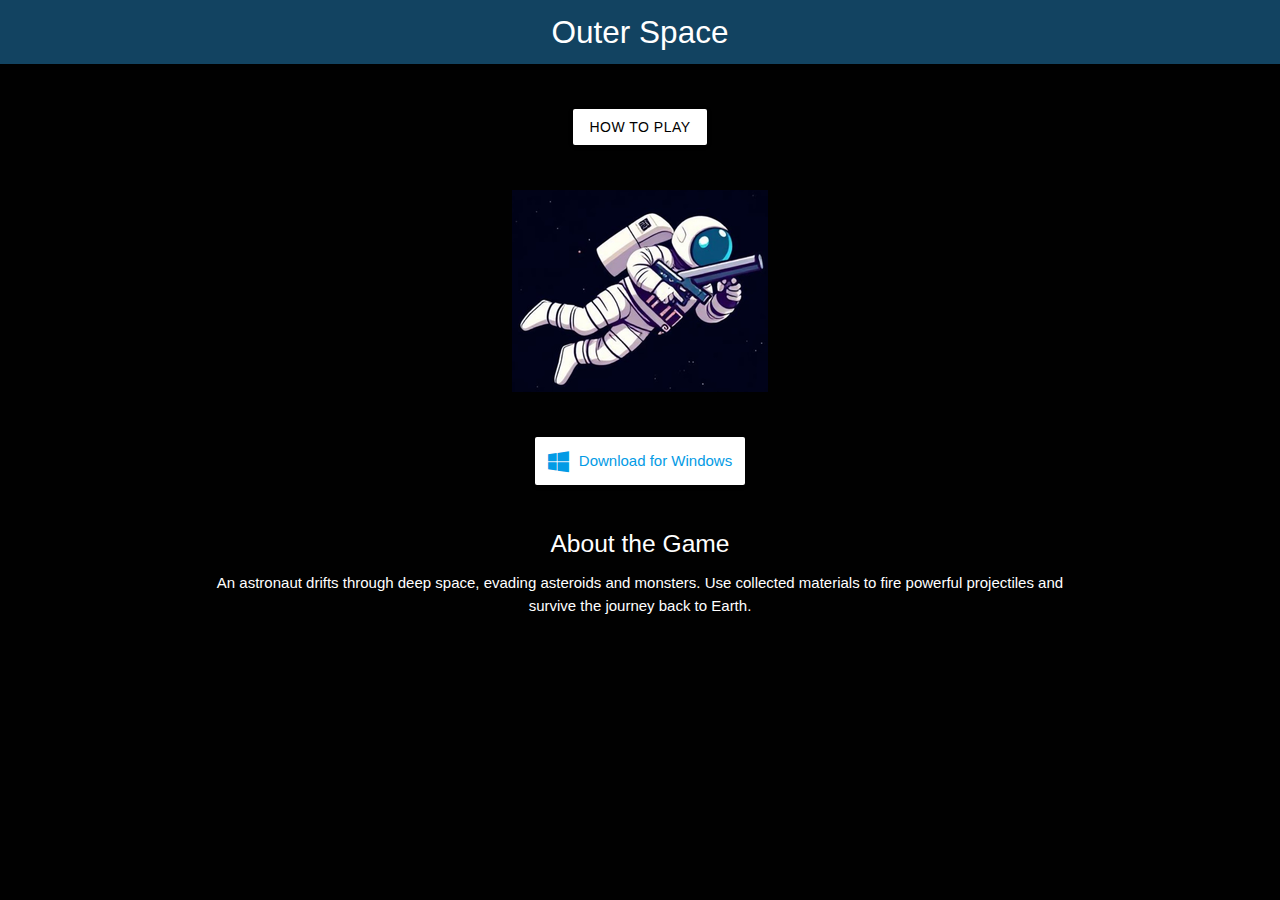
<file: index.html>
<!DOCTYPE html>
    <head>
        <meta name="viewport" content="width=device-width, initial-scale=1">
        <link rel="stylesheet" href="https://cdnjs.cloudflare.com/ajax/libs/materialize/1.0.0/css/materialize.min.css">
        <link rel="stylesheet" href="https://cdnjs.cloudflare.com/ajax/libs/font-awesome/4.7.0/css/font-awesome.min.css">
        <link rel="stylesheet" href="style.css">
        <title>Outer Space</title>
    </head>
    
    <body>

        <nav class="nav-wrapper">
            <a href="#" class="brand-logo center" id="logo">Outer Space</a>
        </nav>

        <a href="how-to-play.html" class="btn switch">How to Play</a>

        <div id="astronaut">
            <img src="outer-space.ico">
        </div>

        <a href="outer-space-installer.msi" download id="downloader" class="card">
            <i style="font-size:150%;" class="fa fa-windows"></i>
            Download for Windows
        </a>
        <div class="container center-align" style="margin-top: 5vh;">
            <h5 style="color: white;">About the Game</h5>
            <p> An astronaut drifts through deep space, evading asteroids and monsters. Use collected materials to fire powerful projectiles and survive the journey back to Earth.</p>
        </div>
    </body>

</html>
</file>
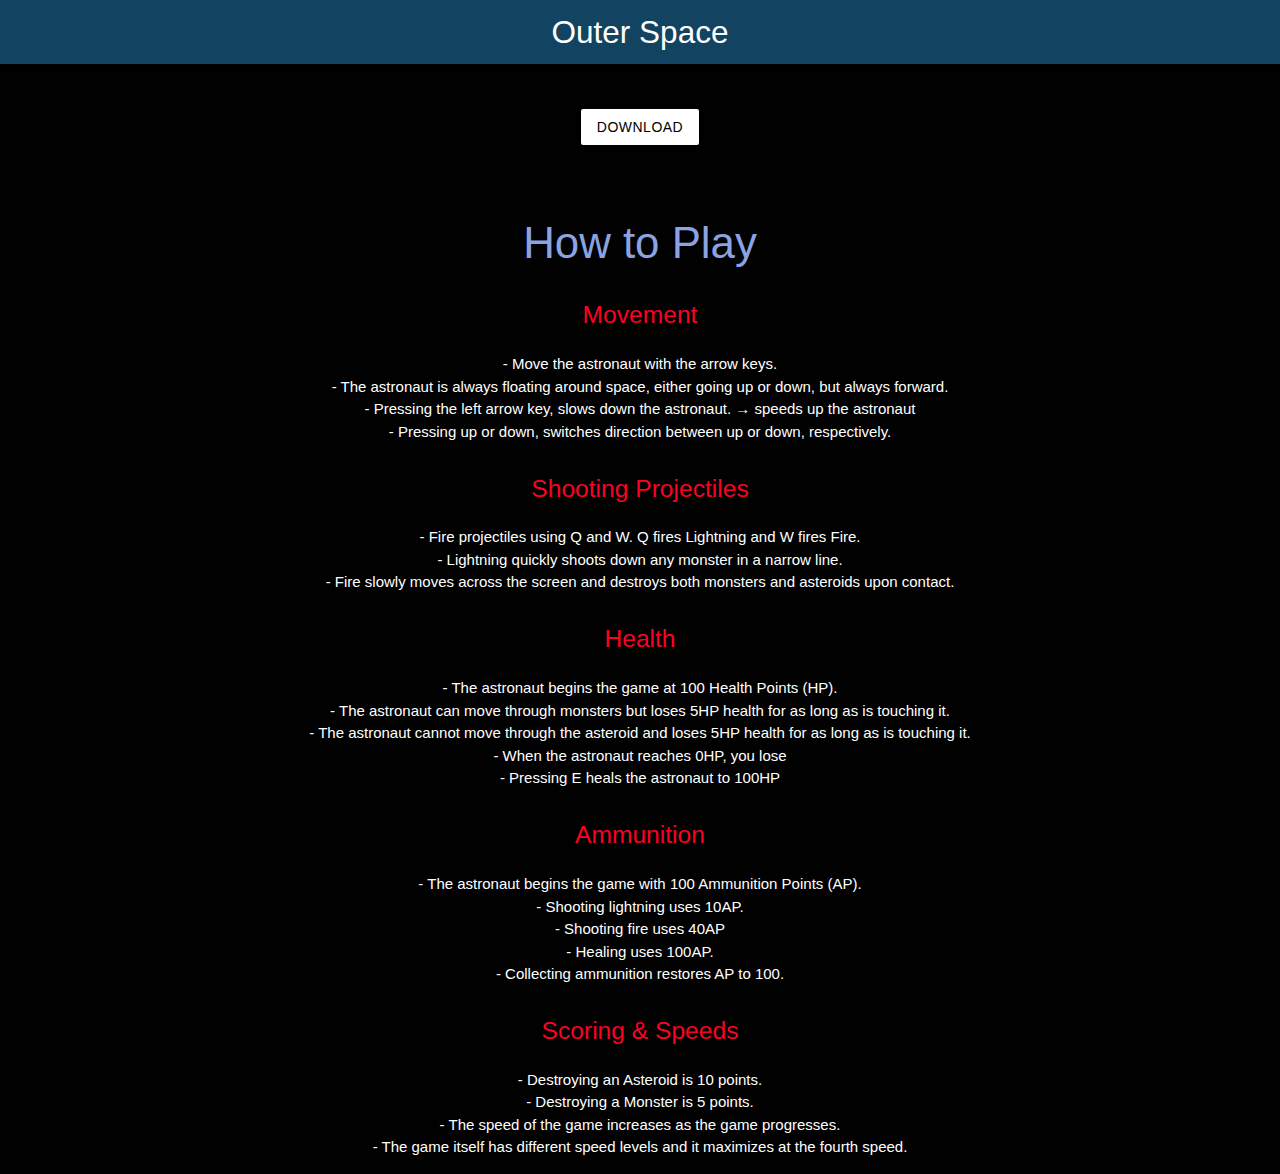
<file: how-to-play.html>
<!DOCTYPE html>
    <head>
        <meta name="viewport" content="width=device-width, initial-scale=1">
        <link rel="stylesheet" href="https://cdnjs.cloudflare.com/ajax/libs/materialize/1.0.0/css/materialize.min.css">
        <link rel="stylesheet" href="https://cdnjs.cloudflare.com/ajax/libs/font-awesome/4.7.0/css/font-awesome.min.css">
        <link rel="stylesheet" href="style.css">
        <title>Outer Space</title>
    </head>

    <body>

        <nav class="nav-wrapper">
            <a href="#" class="brand-logo center" id="logo">Outer Space</a>
        </nav>

        <a href="index.html" class="btn switch">Download</a>

        <div id="description">
            <h3>How to Play</h3>
            <h5>Movement</h5> 
            <ul>
                <li>- Move the astronaut with the arrow keys.</li>
                <li>- The astronaut is always floating around space, either going up or down, but always forward.</li>
                <li>- Pressing the left arrow key, slows down the astronaut. → speeds up the astronaut</li>
                <li>- Pressing up or down, switches direction between up or down, respectively.</li>
            </ul>
            <h5>Shooting Projectiles</h5>
            <ul>
                <li>- Fire projectiles using Q and W. Q fires Lightning and W fires Fire.</li>
                <li>- Lightning quickly shoots down any monster in a narrow line.</li>
                <li>- Fire slowly moves across the screen and destroys both monsters and asteroids upon contact.</li>
            </ul>
            <h5>Health</h5>
            <ul>
                <li>- The astronaut begins the game at 100 Health Points (HP).</li>
                <li>- The astronaut can move through monsters but loses 5HP health for as long as is touching it.</li>
                <li>- The astronaut cannot move through the asteroid and loses 5HP health for as long as is touching it.</li>
                <li>- When the astronaut reaches 0HP, you lose</li>
                <li>- Pressing E heals the astronaut to 100HP</li>
            </ul>
            <h5>Ammunition</h5>
            <ul>
                <li>- The astronaut begins the game with 100 Ammunition Points (AP).</li>
                <li>- Shooting lightning uses 10AP.</li>
                <li>- Shooting fire uses 40AP</li>
                <li>- Healing uses 100AP.</li>
                <li>- Collecting ammunition restores AP to 100.</li>
            </ul>
            <h5>Scoring & Speeds</h5>
            <ul>
                <li>- Destroying an Asteroid is 10 points.</li>
                <li>- Destroying a Monster is 5 points.</li>
                <li>- The speed of the game increases as the game progresses.</li>
                <li>- The game itself has different speed levels and it maximizes at the fourth speed.</li>
            </ul>
        </div>
    </body>

</html>
</file>
<file: style.css>
:root{
    background-color: #010101;
    color: white;
}
@media(orientation:portrait){
    #downloader{
        padding:1vh;
    }
}
@media(orientation:landscape){
    #downloader{
        padding:1vw;
    }
}
nav{
    background-color: #124361;
}
#logo{
    width:fit-content;
}
#astronaut{
    display: flex;
    flex-direction: column;
    align-items: center;
    margin-top: 5vh;
}
#downloader{
    display: flex;
    margin: 0 auto;
    gap:10px;
    margin-top: 5vh;
    width:max-content;
    transition: 0.5s;
}
#downloader:hover{
    background-color: #4f62c8;
    color:white;
}
.switch{
    background-color:white; 
    color:black;
    display: flex;
    margin: 0 auto;
    width: max-content;
    margin-top: 5vh;
}
.switch:hover{
    background-color: #4f62c8;
    color:white;
}
#description{
    display: flex;
    flex-direction: column;
    align-items: center;
    margin-top: 5vh;
}
li{
    text-align: center;
}
h3{
    color: #8ba3e2;
}
h5{
    color: #ff0023;
}
</file>
